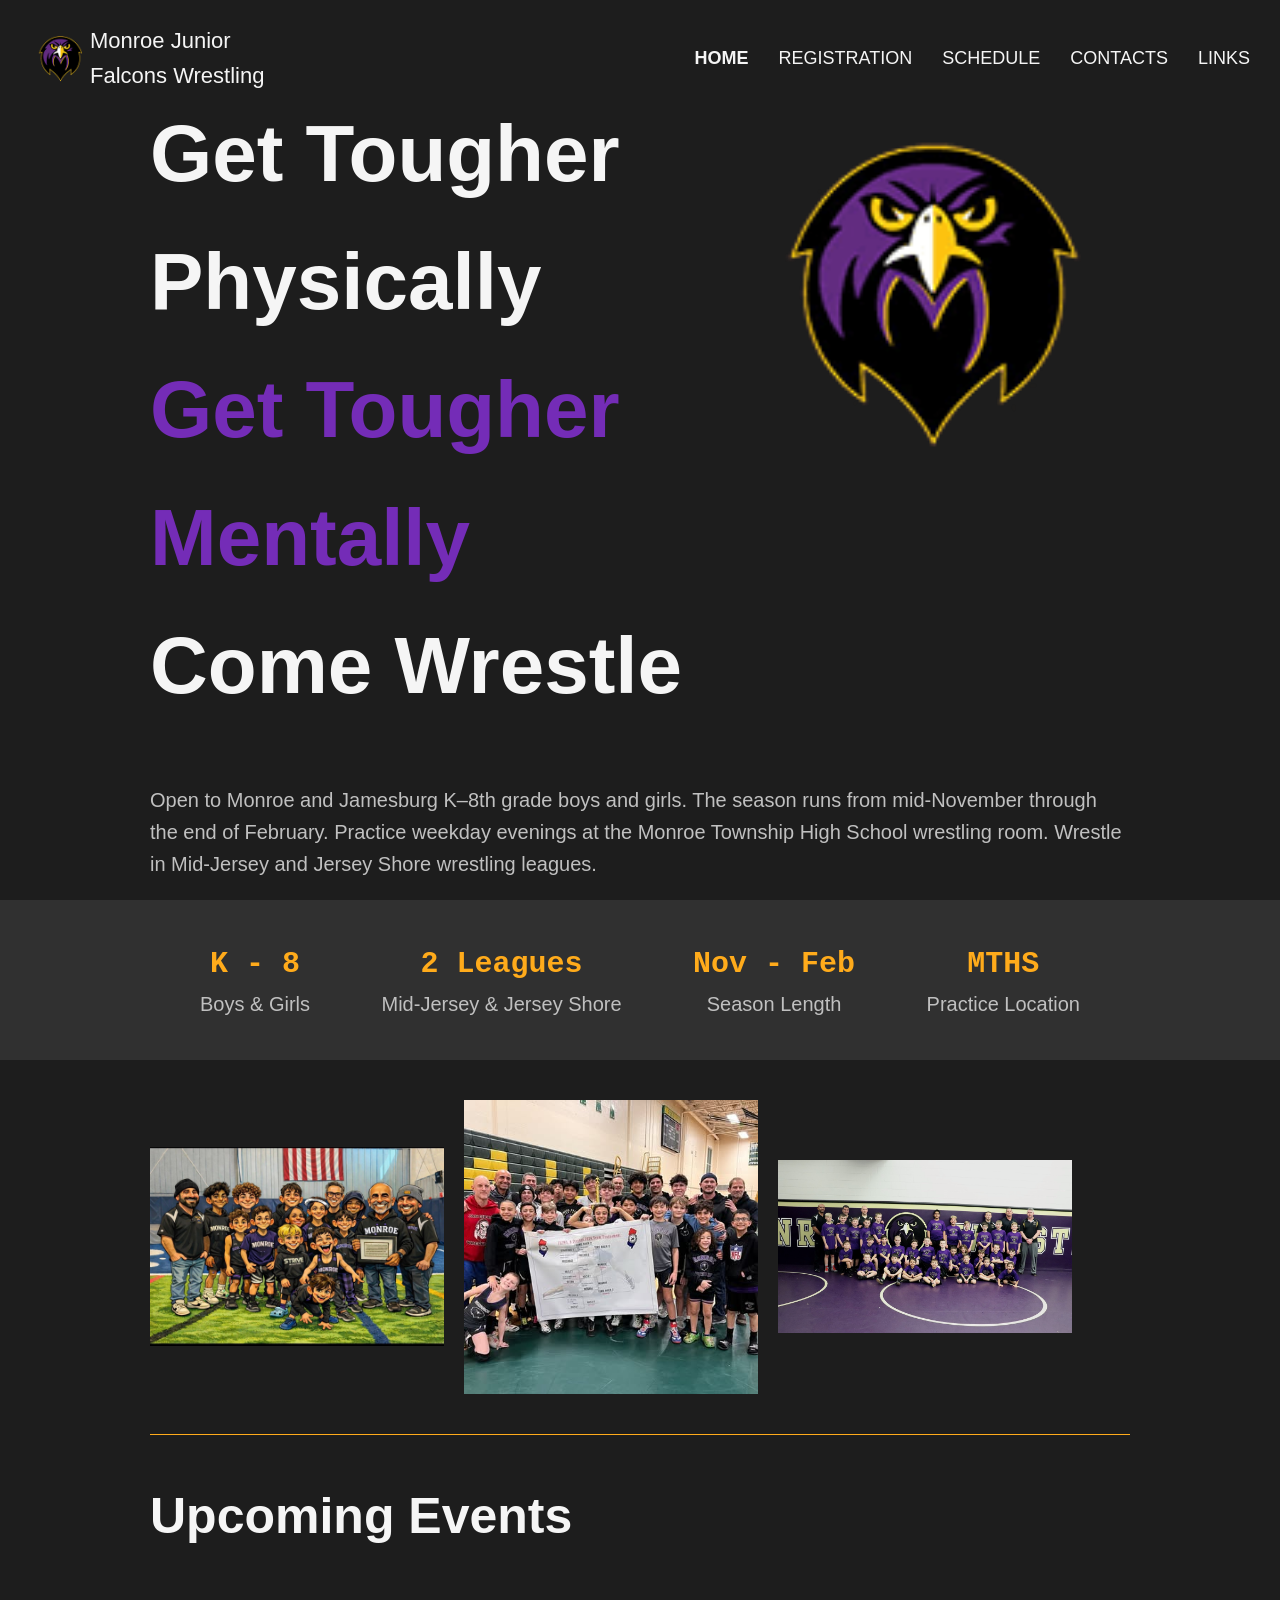
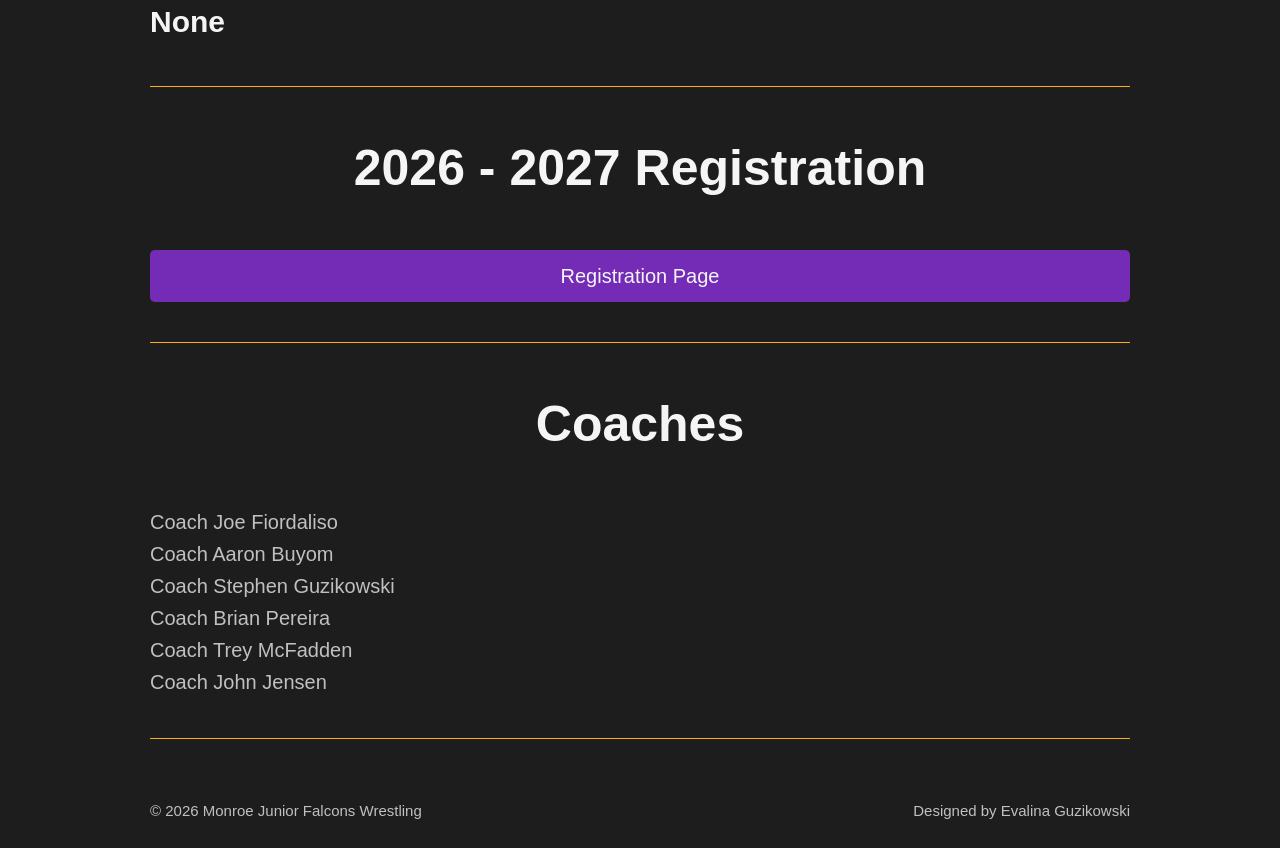
<file: index.html>
<!DOCTYPE html>  <!-- specifies document type -->
<html lang="en"> <!-- specifies language of the document -->
<head> <!-- contains metadata about the document -->
    <meta charset="UTF-8"/> <!-- specifies character encoding for the document -->
    <meta name="viewport" content="width=device-width, initial-scale=1.0"> <!-- sets the viewport to make the website look good on all devices -->
    <title>Monroe Junior Falcons Wrestling</title> <!-- specifies the title of the document, which is displayed in the browser's title bar or tab -->
    <link rel="stylesheet" href="styles.css">
    <meta name="description" content="Wrestling">
</head>
<body class="site-body">
 
    <header class="site-header">
        <img src="images/monroelogo.jpg" alt="monroe logo" class="header-logo">

        <h2 class="header-title">Monroe Junior Falcons Wrestling</h2>

        <nav class="header-nav">
            <a href="index.html" class="nav-link nav-text nav-active">HOME</a>
            <a href="registration.html" class="nav-link nav-text">REGISTRATION</a>
            <a href="schedule.html" class="nav-link nav-text">SCHEDULE</a>
            <a href="contacts.html" class="nav-link nav-text">CONTACTS</a>
            <a href="links.html" class="nav-link nav-text">LINKS</a>
        </nav>
    </header>
 
    <img src="images/monroelogo.jpg" alt="monroe logo" class="hero-logo">
 
    <h1 class="hero-heading">
        Get Tougher Physically
        <br>
        <span class="hero-accent">Get Tougher Mentally </span>
        <br>
        Come Wrestle
    </h1>
 
    <p class="body-text">
        Open to Monroe and Jamesburg K–8th grade boys and girls. The season runs from mid-November through the end of February. Practice weekday evenings at the Monroe Township High School wrestling room. Wrestle in Mid-Jersey and Jersey Shore wrestling leagues.
    </p>
 
    <section class="stats-section">
 
        <div class="stat-item">
            <strong class="stat-number">K - 8</strong>
            <span class="stat-label">Boys & Girls</span>
        </div>
 
        <div class="stat-item">
            <strong class="stat-number">2 Leagues</strong>
            <span class="stat-label">Mid-Jersey & Jersey Shore</span>
        </div>
 
        <div class="stat-item">
            <strong class="stat-number">Nov - Feb</strong>
            <span class="stat-label">Season Length</span>
        </div>
 
        <div class="stat-item">
            <strong class="stat-number">MTHS</strong>
            <span class="stat-label">Practice Location</span>
        </div>
    </section>
 
    <div class="photo-row">
        <img src="images/monroecartoon.jpg" alt="cartoon picture">
        <img src="images/BdivisionChampsMonroe.jpg" alt="Championship Picture">
        <img src="images/monroefalconteam.jpg" alt="Team Photo">
    </div>
 
    <div class="divider">
        <div class="divider-line"></div>
    </div>
 
    <h2 class="section-heading">
        Upcoming Events
    </h2>
 
    <h3 class="subsection-heading">
        None
    </h3>

    <!--
    <img src="images/MonroeWrestlingCamp.jpg" alt="monroe falcons wrestling camp flyer" class="produce-img">
 
    <a href="https://register.capturepoint.com/reg/login.cfm?cuBOAP3V0p4trnasCJNBkrfRqBRZA8M1ugTdgJwcwr%2BLxIFL2ZCtvf%2Fw"
        target="_blank"
        rel="noopener noreferrer"
        class="btn btn-float"
    >
            Registration Link - Falcon Summer Camp
    </a>
 
    <p class="body-text">
        Spend two days learning basic wrestling skills in a friendly, technique-focused setting — built for beginners and returning wrestlers alike.
        <br>
        <span class="price-tag">$70</span>
        <br><br>
        <strong>Who -</strong> Grades K-8
        <br>
        <strong>Where -</strong> Monroe Township High School Auxiliary Gym
        <br>
        <strong>When -</strong> August 10 - August 11 - 9:00am—12:00pm
        <br>
        <strong>Coaches -</strong> Wrestling Coach Chris Muce
    </p>
 
    <h4 class="how-to-heading">
        How To Register
    </h4>
 
    <p class="body-text">
        1. Access the provided link
        <br>
        2. Sign in to your account
        <br>
        3. Click on Community Center ID & Programs
        <br>
        4. Click on Summer 2026
        <br>
        5. Select Participant
        <br>
        6. Scroll down to Wrestling Camp - Grades K-8 - Aug 10 - Aug 11
    </p>
    -->
 
    <div class="divider">
        <div class="divider-line"></div>
    </div>
 
    <h2 class="section-heading section-heading-center">
        2026 - 2027 Registration
    </h2>
 
    <a href="registration.html" class="btn btn-center">
        Registration Page
    </a>
 
    <div class="divider">
        <div class="divider-line"></div>
    </div>
 
    <h2 class="section-heading section-heading-center">
        Coaches
    </h2>
 
    <p class="body-text">
        Coach Joe Fiordaliso
        <br>
        Coach Aaron Buyom
        <br>
        Coach Stephen Guzikowski
        <br>
        Coach Brian Pereira
        <br>
        Coach Trey McFadden
        <br>
        Coach John Jensen
    </p>
 
    <div class="divider">
        <div class="divider-line"></div>
    </div>
 
    <section class="site-footer-bottom">
        <div class="container">&copy; 2026 Monroe Junior Falcons Wrestling</div>
        <div class="container">Designed by Evalina Guzikowski</div>
    </section>
 
</body>
</html>
</file>
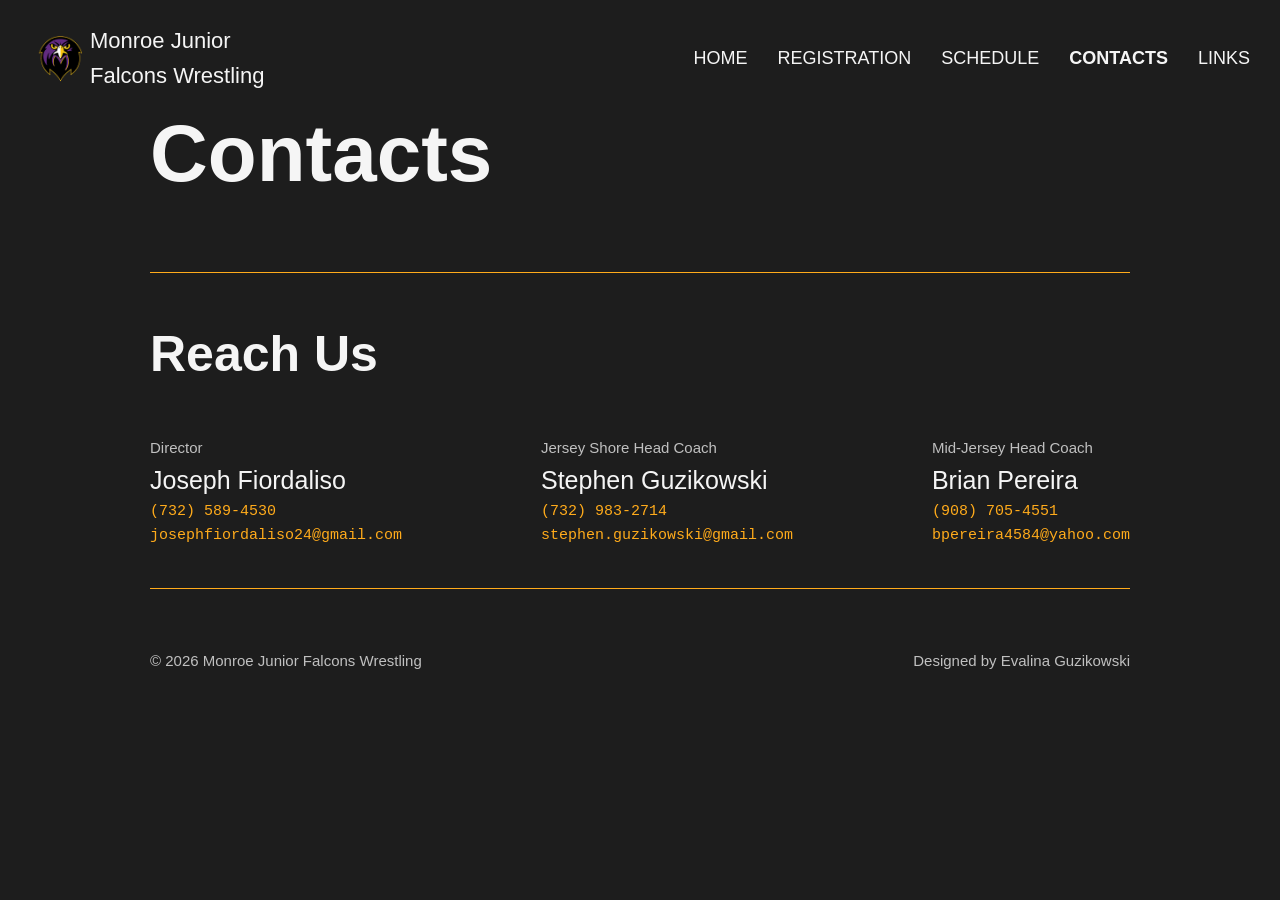
<file: contacts.html>
<!DOCTYPE html>
<html lang="en">
<head>
    <meta charset="UTF-8">
    <meta name = "viewport" content = "width=device-width, initial-scale=1.0">
    <title>Contacts - Monroe Falcons Wrestling</title>
    <link rel="stylesheet" href="styles.css">
</head>
<body class="site-body">
 
    <header class="site-header">
        <img src="images/monroelogo.jpg" alt="monroe logo" class="header-logo">

        <h2 class="header-title">Monroe Junior Falcons Wrestling</h2>

        <nav class="header-nav">
            <a href="index.html" class="nav-link nav-text">HOME</a>
            <a href="registration.html" class="nav-link nav-text">REGISTRATION</a>
            <a href="schedule.html" class="nav-link nav-text">SCHEDULE</a>
            <a href="contacts.html" class="nav-link nav-text nav-active">CONTACTS</a>
            <a href="links.html" class="nav-link nav-text">LINKS</a>
        </nav>
    </header>


    <h1 class="hero-heading">
        Contacts
    </h1>

    <div class="divider">
        <div class="divider-line"></div>
    </div>

    <h2 class="section-heading">
        Reach Us
    </h2>

    <section class="contact-row">

        <div class="contact-card">
            Director
            <span class="contact-name">Joseph Fiordaliso</span>
            <span class="contact-info">(732) 589-4530 <br>josephfiordaliso24@gmail.com</span>
        </div>

        <div class="contact-card">
            Jersey Shore Head Coach
            <span class="contact-name">Stephen Guzikowski</span>
            <span class="contact-info">(732) 983-2714 <br>stephen.guzikowski@gmail.com</span>
        </div>

        <div class="contact-card">
            Mid-Jersey Head Coach
            <span class="contact-name">Brian Pereira</span>
            <span class="contact-info">(908) 705-4551 <br>bpereira4584@yahoo.com</span>
        </div>

    </section>

    <div class="divider">
        <div class="divider-line"></div>
    </div>
 
    <section class="site-footer-bottom">
        <div class="container">&copy; 2026 Monroe Junior Falcons Wrestling</div>
        <div class="container">Designed by Evalina Guzikowski</div>
    </section>


</body>
</html>
</file>
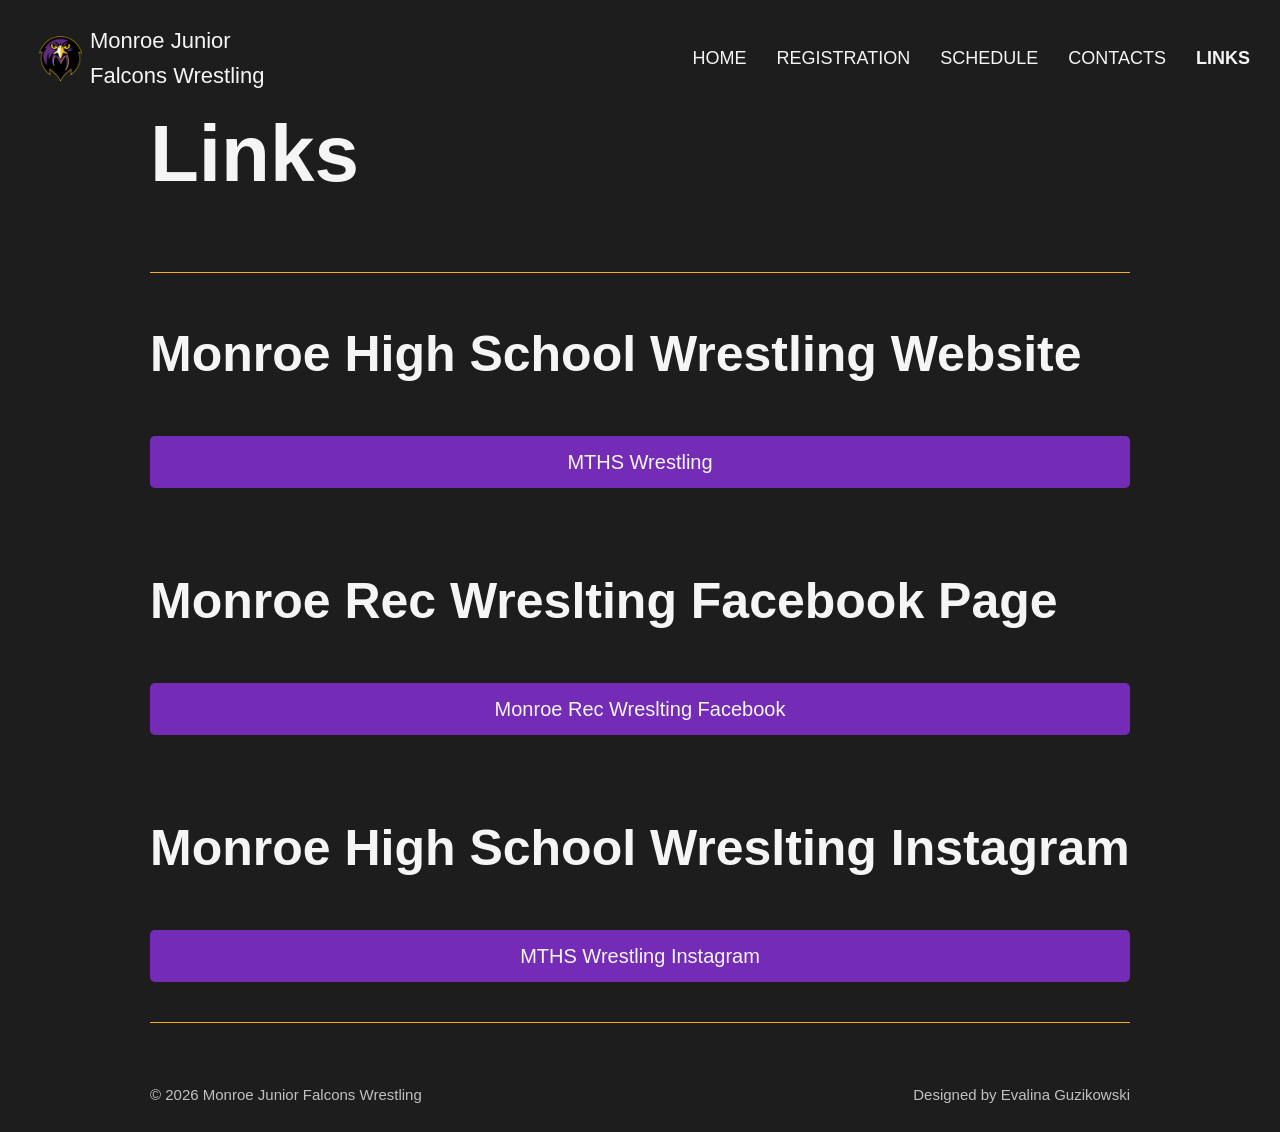
<file: links.html>
<!DOCTYPE html>
<html lang="en">
<head>
    <meta charset="UTF-8">
    <meta name = "viewport" content = "width=device-width, initial-scale=1.0">
    <title>Links - Monroe Falcons Wrestling</title>
    <link rel="stylesheet" href="styles.css">
</head>

<body class="site-body">
 
    <header class="site-header">
        <img src="images/monroelogo.jpg" alt="monroe logo" class="header-logo">

        <h2 class="header-title">Monroe Junior Falcons Wrestling</h2>

        <nav class="header-nav">
            <a href="index.html" class="nav-link nav-text">HOME</a>
            <a href="registration.html" class="nav-link nav-text">REGISTRATION</a>
            <a href="schedule.html" class="nav-link nav-text">SCHEDULE</a>
            <a href="contacts.html" class="nav-link nav-text">CONTACTS</a>
            <a href="links.html" class="nav-link nav-text nav-active">LINKS</a>
        </nav>
    </header>

    <h1 class="hero-heading">
        Links
    </h1>

    <div class="divider">
        <div class="divider-line"></div>
    </div>

    <h2 class="section-heading">
        Monroe High School Wrestling Website
    </h2>

    <a href="https://sites.google.com/view/monroetownshipwrestling/announcements" target="_blank" rel="noopener noreferrer" class="btn btn-center">
        MTHS Wrestling    
    </a>

    <br>

    <h2 class="section-heading">
        Monroe Rec Wreslting Facebook Page
    </h2>

    <a href="https://www.facebook.com/MonroeJuniorFalconsWrestling/about" target="_blank" rel="noopener noreferrer" class="btn btn-center">
        Monroe Rec Wreslting Facebook    
    </a>

    <br>

    <h2 class="section-heading">
        Monroe High School Wreslting Instagram
    </h2>

    <a href="https://www.instagram.com/wrestling.falcons/?hl=en" target="_blank" rel="noopener noreferrer" class="btn btn-center">
        MTHS Wrestling Instagram   
    </a>

    <div class="divider">
        <div class="divider-line"></div>
    </div>
 
    <section class="site-footer-bottom">
        <div class="container">&copy; 2026 Monroe Junior Falcons Wrestling</div>
        <div class="container">Designed by Evalina Guzikowski</div>
    </section>

</body>
</html>
</file>
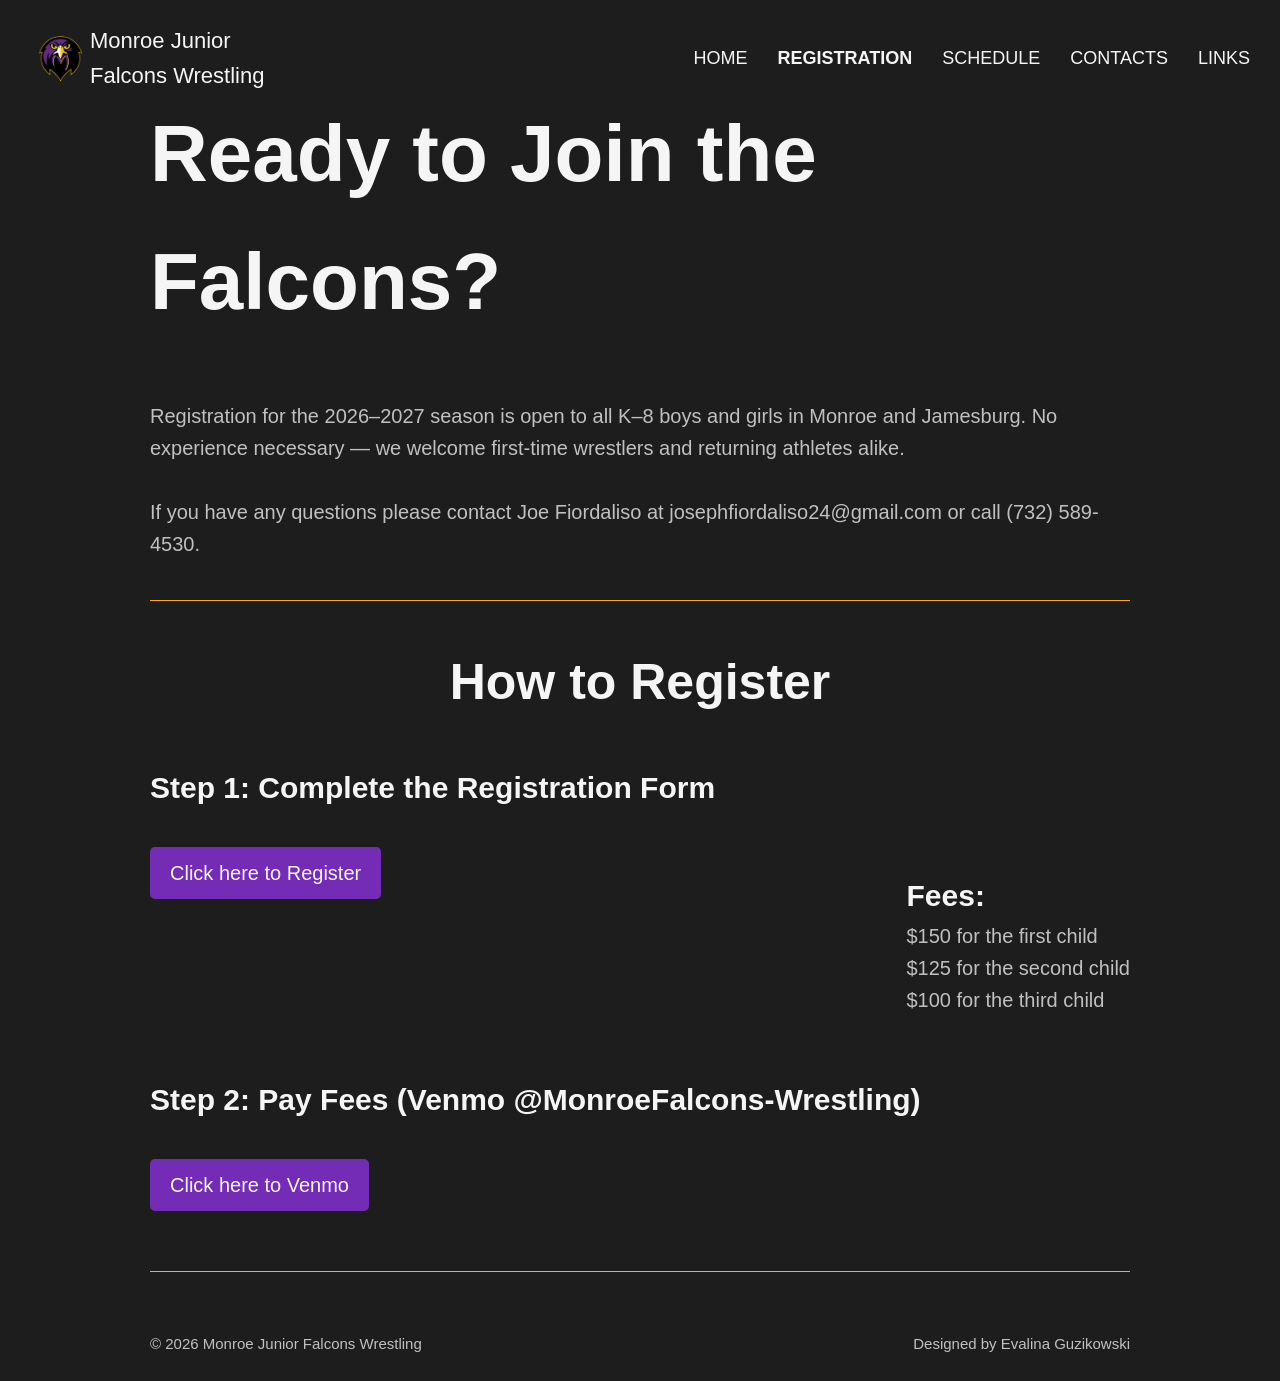
<file: registration.html>
<!DOCTYPE html>
<html lang="en">
<head>
    <meta charset="UTF-8">
    <meta name = "viewport" content = "width=device-width, initial-scale=1.0">
    <title>Registration - Monroe Falcons Wrestling</title>
    <link rel="stylesheet" href="styles.css">
</head>
<body class="site-body">
 
    <header class="site-header">
        <img src="images/monroelogo.jpg" alt="monroe logo" class="header-logo">

        <h2 class="header-title">Monroe Junior Falcons Wrestling</h2>

        <nav class="header-nav">
            <a href="index.html" class="nav-link nav-text">HOME</a>
            <a href="registration.html" class="nav-link nav-text nav-active">REGISTRATION</a>
            <a href="schedule.html" class="nav-link nav-text">SCHEDULE</a>
            <a href="contacts.html" class="nav-link nav-text">CONTACTS</a>
            <a href="links.html" class="nav-link nav-text">LINKS</a>
        </nav>
    </header>
 
    <h1 class="hero-heading">
        Ready to Join the Falcons?
    </h1>

    <p class="body-text">
        Registration for the 2026–2027 season is open to all K–8 boys and girls in Monroe and Jamesburg. No experience necessary — we welcome first-time wrestlers and returning athletes alike.
        <br><br>
        If you have any questions please contact Joe Fiordaliso at josephfiordaliso24@gmail.com or call (732) 589-4530.
    </p>


    <div class="divider">
        <div class="divider-line"></div>
    </div>

    <h2 class="section-heading section-heading-center">
        How to Register
    </h2>

    <h3 class="subsection-heading">
        Step 1: Complete the Registration Form
    </h3>

    <a href="https://docs.google.com/forms/d/1NTOCP2F8gKuKcRg3FaDXwjR2V9U7RnFph36U3cOfCSI/viewform?edit_requested=true" target="_blank" rel="noopener noreferrer" class="btn btn-floatleft">
        Click here to Register
    </a>

    <h3 class="subsection-heading-right">
        Fees:
        <br>
        <span class="body-text-right">$150 for the first child <br>$125 for the second child <br>$100 for the third child</span>
    </h3>

    <div class="clear-both"></div>

    <h3 class="subsection-heading">
        Step 2: Pay Fees (Venmo @MonroeFalcons-Wrestling)
    </h3>

    <a href="https://account.venmo.com/u/MonroeFalcons-Wrestling" target="_blank" rel="noopener noreferrer" class="btn btn-floatleft">
        Click here to Venmo
    </a>

    <div class="clear-both"></div>
    
    <div class="divider">
        <div class="divider-line"></div>
    </div>

    <section class="site-footer-bottom">
        <div class="container">&copy; 2026 Monroe Junior Falcons Wrestling</div>
        <div class="container">Designed by Evalina Guzikowski</div>
    </section>


</body>
</html>
</file>
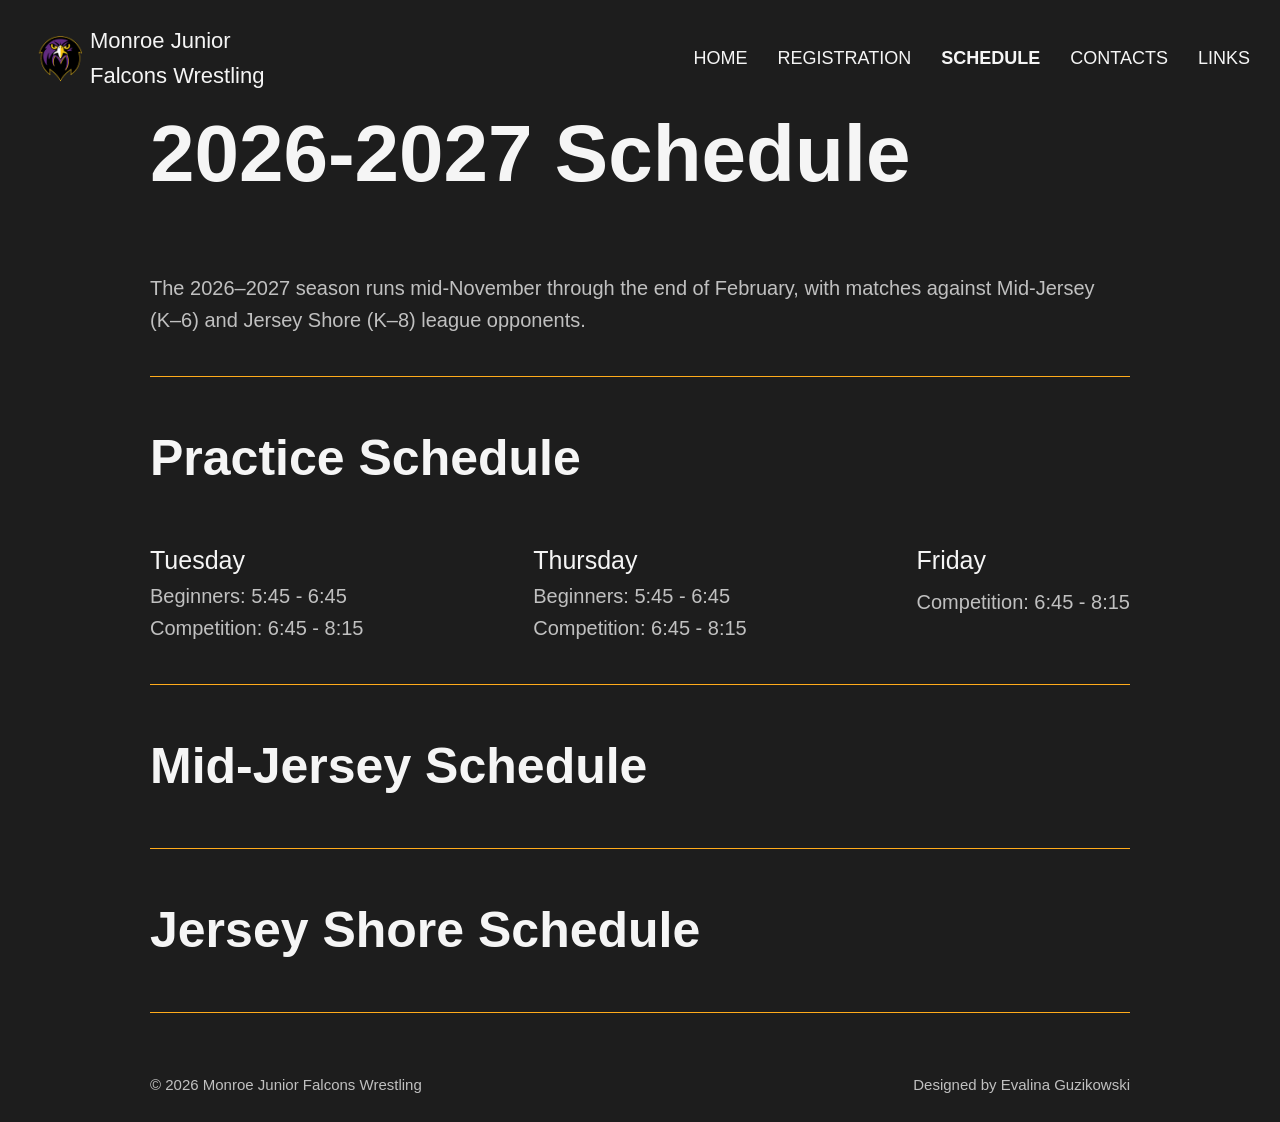
<file: schedule.html>
<!DOCTYPE html>
<html lang="en">
<head>
    <meta charset="UTF-8">
    <meta name = "viewport" content = "width=device-width, initial-scale=1.0">
    <title>Schedule - Monroe Falcons Wrestling</title>
    <link rel="stylesheet" href="styles.css">
</head>

<body  class="site-body">

    <header class="site-header">
        <img src="images/monroelogo.jpg" alt="monroe logo" class="header-logo">

        <h2 class="header-title">Monroe Junior Falcons Wrestling</h2>

        <nav class="header-nav">
            <a href="index.html" class="nav-link nav-text">HOME</a>
            <a href="registration.html" class="nav-link nav-text">REGISTRATION</a>
            <a href="schedule.html" class="nav-link nav-text nav-active">SCHEDULE</a>
            <a href="contacts.html" class="nav-link nav-text">CONTACTS</a>
            <a href="links.html" class="nav-link nav-text">LINKS</a>
        </nav>
    </header>
 
    <h1 class="hero-heading">
        2026-2027 Schedule
    </h1>

    <p class="body-text">
            The 2026–2027 season runs mid-November through the end of February, with matches against Mid-Jersey (K–6) and Jersey Shore (K–8) league opponents.
    </p>

    <div class="divider">
        <div class="divider-line"></div>
    </div>

    <h2 class="section-heading">
        Practice Schedule
    </h2>

    <section class="contact-row">
        
        <div class="contact-card">
            <span class="contact-name">Tuesday </span
            <br>
            <span class="body-text">Beginners: 5:45 - 6:45 <br> Competition: 6:45 - 8:15</span>
        </div>

        <div class="contact-card">
            <span class="contact-name">Thursday</span
            <br>
            <span class="body-text">Beginners: 5:45 - 6:45 <br> Competition: 6:45 - 8:15</span>
        </div>

        <div class="contact-card">
            <span class="contact-name">Friday
            <br>
            <span class="body-text">Competition: 6:45 - 8:15</span>
        </div>
        
    </section>

    <div class="divider">
        <div class="divider-line"></div>
    </div>

    <h2 class="section-heading">
        Mid-Jersey Schedule
    </h2>

    <div class="divider">
        <div class="divider-line"></div>
    </div>

    <h2 class="section-heading">
        Jersey Shore Schedule
    </h2>

    <div class="divider">
        <div class="divider-line"></div>
    </div>

    <section class="site-footer-bottom">
        <div class="container">&copy; 2026 Monroe Junior Falcons Wrestling</div>
        <div class="container">Designed by Evalina Guzikowski</div>
    </section>

</body>
</html>
</file>
<file: styles.css>
html {
    scroll-behavior: smooth;
}
 
* {
    box-sizing: border-box;
}
 
/* ---------- Utilities ---------- */
.clear-both {
    clear: both;
}
 
/* ---------- Body ---------- */
.site-body {
    background-color: #1d1d1d;
    font-family: 'Arial', sans-serif;
    margin: 0 150px;
    font-size: 20px;
    line-height: 1.6;
}
 
/* ---------- Header / Nav ---------- */
.site-header {
    top: 0;
    margin: 0 -150px;
    width: 100vw;
    padding: 5px 30px;
    background-color: #1d1d1d;
    color: whitesmoke;
    display: flex;
    justify-content: space-between;
    align-items: center;
    box-sizing: border-box;
    position: fixed;
}
 
.header-logo {
    width: 60px;
    height: auto;
    border-radius: 50%;
    margin: 0;
}
 
.header-title {
    font-size: 22px;
    padding-right: 400px;
    font-weight: 200;
}
 
.header-nav {
    display: flex;
    gap: 30px;
}
 
.nav-link {
    text-decoration: none;
    color: inherit;
}
 
.nav-text {
    margin: 0;
    font-size: 18px;
    font-weight: 200;
    color: whitesmoke;
    text-decoration: none;
}
 
.nav-active {
    font-weight: 700;
}
 
/* ---------- Hero ---------- */
.hero-logo {
    width: 400px;
    height: auto;
    display: block;
    margin: 0 0 0 -40px;
    float: right;
}
 
.hero-heading {
    text-align: left;
    font-family: 'Impact', sans-serif;
    font-size: clamp(32px, 8vw, 80px);
    color: whitesmoke;
    margin-top: 90px;
}
 
.hero-accent {
    color: #742cb7;
}
 
.body-text {
    text-align: left;
    font-family: 'Arial', sans-serif;
    font-size: 20px;
    color: #c0c0c0;
}
 
.body-text-right {
    text-align: left;
    float: right;
    font-family: 'Arial', sans-serif;
    font-size: 20px;
    color: #c0c0c0;
    font-weight: 200;
}
 
/* ---------- Stats section ---------- */
.stats-section {
    background: #303030;
    color: #ffab1b;
    font-family: 'Courier New', monospace;
    margin: 0 -150px;
    padding: 40px 200px;
    display: flex;
    justify-content: space-between;
    box-sizing: border-box;
}
 
.stat-item {
    display: flex;
    flex-direction: column;
    align-items: center;
    text-align: center;
}
 
.stat-number {
    font-size: 30px;
}
 
.stat-label {
    color: #c0c0c0;
    font-size: 20px;
    font-family: 'Arial', sans-serif;
}
 
/* ---------- Photo row ---------- */
.photo-row {
    flex-wrap: wrap;
    margin-top: 40px;
    display: flex;
    gap: 20px;
    align-items: center;
}
 
.photo-row img {
    width: 30%;
    max-width: 100%;
    height: auto;
}
 
/* ---------- Dividers ---------- */
.divider {
    display: flex;
    align-items: center;
    text-align: center;
    margin: 40px 0;
    clear: both;
}
 
.divider-line {
    flex: 1;
    border-bottom: 1px solid #ffab1b;
}
 
/* ---------- Section headings ---------- */
.section-heading {
    font-size: 50px;
    color: whitesmoke;
    font-family: 'Impact', sans-serif;
    text-align: left;
    scroll-margin-top: 20px;
}
 
.section-heading-center {
    text-align: center;
}
 
.subsection-heading {
    text-align: left;
    font-family: 'Impact', sans-serif;
    font-size: 30px;
    color: whitesmoke;
}
 
.subsection-heading-right {
    float: right;
    text-align: left;
    font-family: 'Impact', sans-serif;
    font-size: 30px;
    color: whitesmoke;
}
 
.how-to-heading {
    text-align: left;
    font-family: 'Impact', sans-serif;
    font-size: 25px;
    color: whitesmoke;
}
 
/* ---------- Buttons ---------- */
.btn {
    background-color: #742cb7;
    color: whitesmoke;
    font-family: 'Arial', sans-serif;
    font-size: 20px;
    padding: 10px 20px;
    border: none;
    border-radius: 5px;
    cursor: pointer;
    text-align: center;
    text-decoration: none;
}
 
.btn-float {
    clear: right;
    float: right;
    margin-top: 15px;
}
 
.btn-floatleft {
    clear: left;
    float: left;
    margin: 5px 0 20px 0;
}
 
.btn-center {
    display: block;
    margin: 0 auto;
}
 
/* ---------- Camp flyer image ---------- */
.produce-img {
    float: right;
    width: 400px;
    max-width: 100%;
    height: auto;
    display: block;
    margin: 0;
}
 
.price-tag {
    color: #ffab1b;
    font-weight: bold;
    font-family: 'Courier New', Courier, monospace;
    font-size: 50px;
}
 
/* ---------- Footer bottom (copyright bar) ---------- */
.site-footer-bottom {
    background: #1d1d1d;
    color: #c0c0c0;
    font-family: 'Arial', sans-serif;
    font-size: 15px;
    padding: 20px 0px 25px 0px;
    display: flex;
    justify-content: space-between;
    align-items: center;
    box-sizing: border-box;
}
 
/* ---------- Contact cards ---------- */
.contact-row {
    font-family: 'Arial', sans-serif;
    display: flex;
    justify-content: space-between;
    flex-wrap: wrap;
    gap: 20px;
    box-sizing: border-box;
}
 
.contact-card {
    display: flex;
    flex-direction: column;
    align-items: flex-start;
    text-align: left;
    color: #c0c0c0;
    font-size: 15px;
}
 
.contact-name {
    color: whitesmoke;
    font-size: 25px;
    font-family: 'Arial', sans-serif;
}
 
.contact-info {
    color: #ffab1b;
    font-size: 15px;
    font-family: 'Courier New', monospace;
}
 
/* --- Mobile styles below 768px --- */
@media (max-width: 768px) {
    .site-body {
        margin: 0 15px;
    }
 
    .site-header {
        margin: 0 -15px;
        flex-direction: column;
        gap: 12px;
        padding: 15px;
        position: static;
        text-align: center;
    }
 
    .header-title {
        padding-right: 0;
        font-size: 18px;
    }
 
    .header-nav {
        flex-wrap: wrap;
        justify-content: center;
        gap: 12px;
    }
 
    .hero-logo {
        float: none;
        width: 100%;
        margin: 20px 0;
    }
 
    .hero-heading {
        margin-top: 20px;
        font-size: 32px;
    }
 
    .stats-section {
        flex-direction: column;
        gap: 20px;
        margin: 0 -15px;
        padding: 30px 20px;
    }
 
    .photo-row img {
        width: 100%;
    }
 
    .produce-img {
        float: none;
        width: 100%;
        margin: 20px 0;
    }
 
    .btn-float {
        float: none;
        display: block;
        width: 100%;
        clear: none;
    }
 
    .btn-floatleft {
        float: none;
        display: block;
        width: 100%;
        clear: none;
    }
 
    .subsection-heading-right {
        float: none;
    }
 
    .body-text-right {
        float: none;
    }
 
    .section-heading,
    .section-heading-center {
        font-size: 32px;
    }
 
    .contact-row {
        flex-direction: column;
        gap: 30px;
    }
 
 
    body {
        font-size: 14px;
    }
}
</file>
